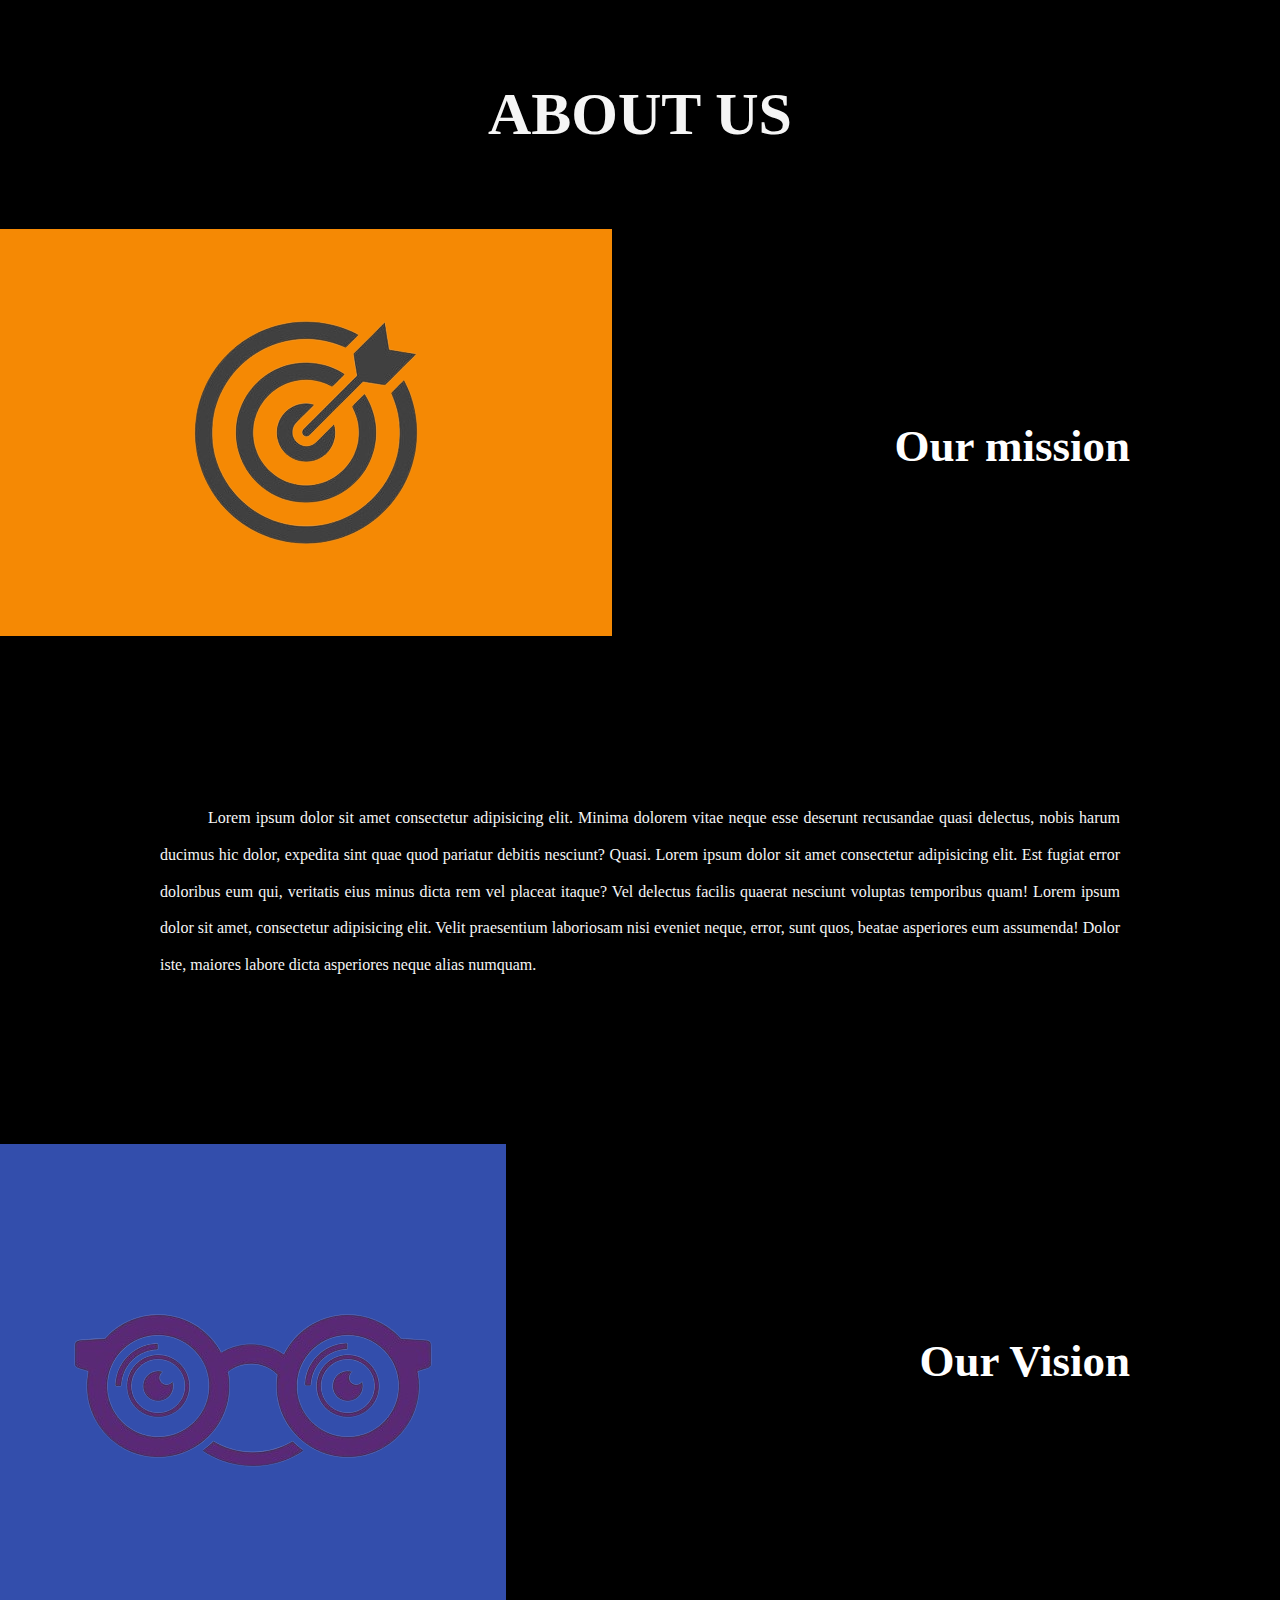
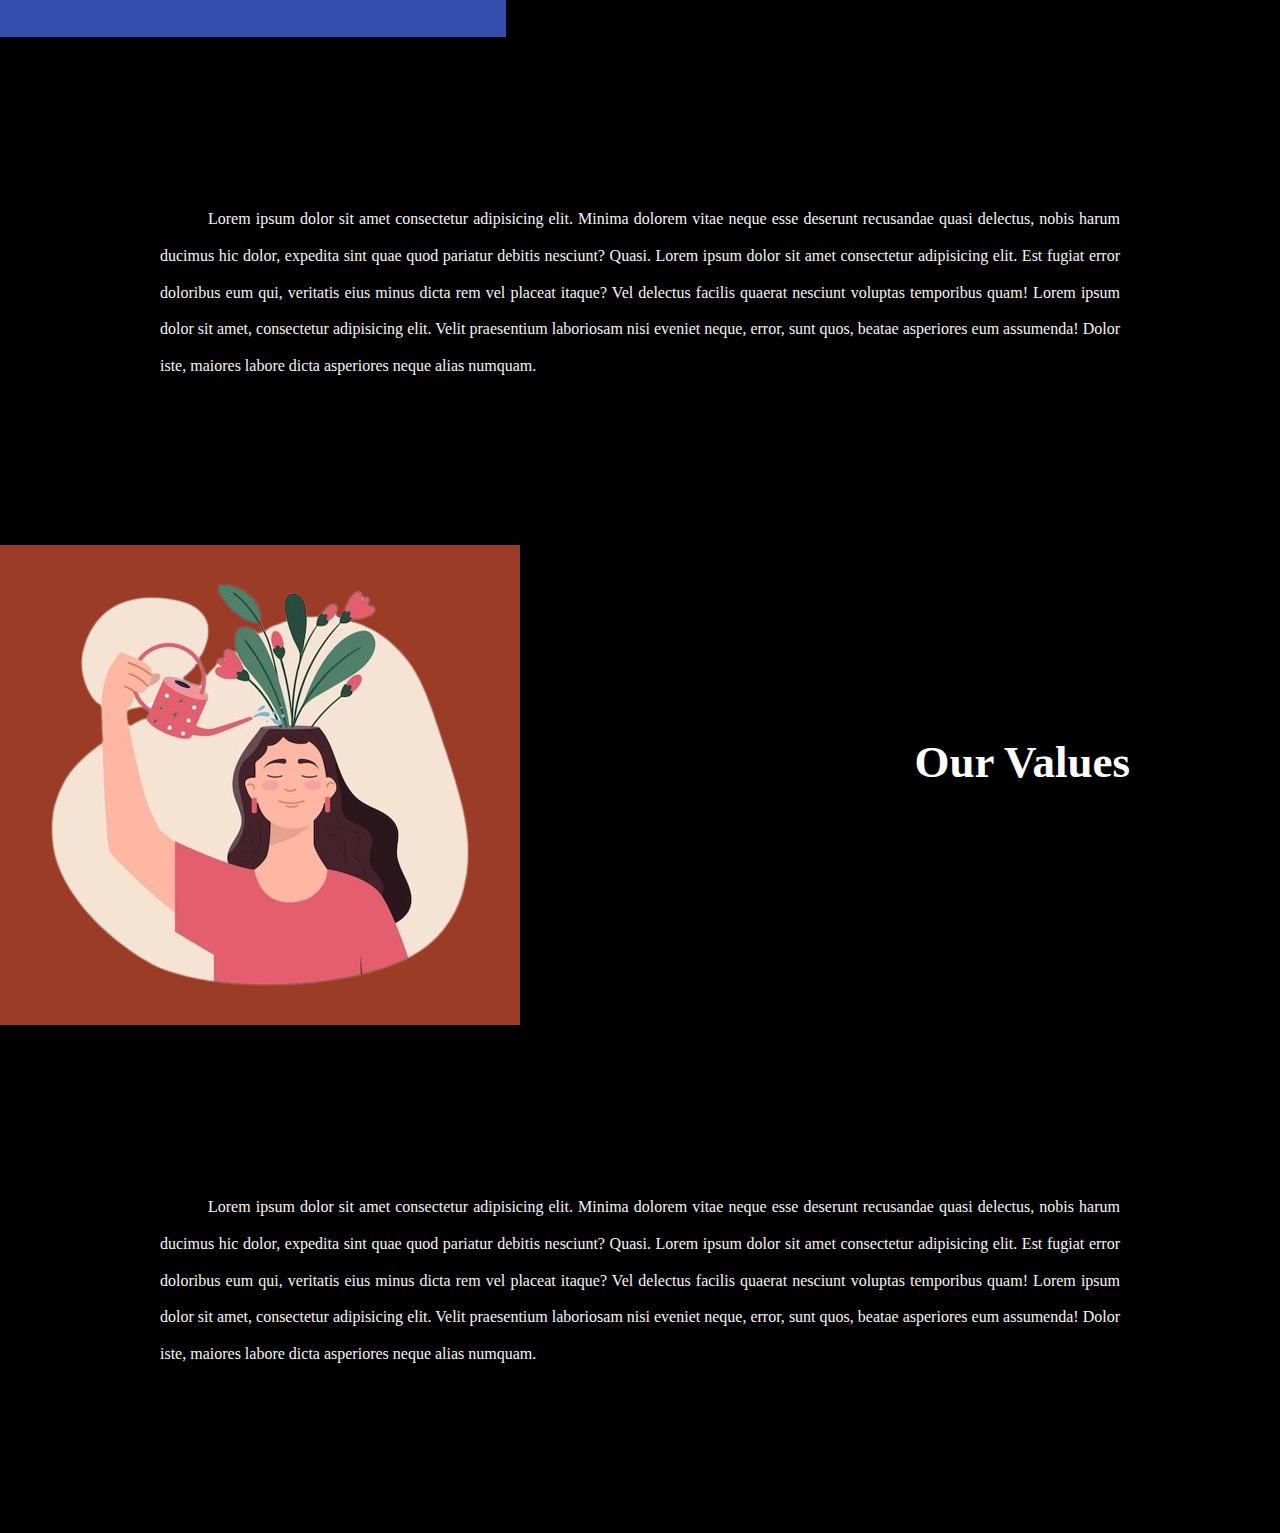
<file: about.html>
<!DOCTYPE html>
<html lang="en">
  <head>
    <meta charset="UTF-8" />
    <meta name="viewport" content="width=device-width, initial-scale=1.0" />
    <title>About Us</title>
    <link rel="shortcut icon" href="images/logo.png" type="image/x-icon" />
    <link rel="stylesheet" href="CSS/style.css">
  </head>
  <body class="all">
      <div class="title">
        <h1>ABOUT US</h1>
      </div>
      <div class="content">
        <div class="mission">
          <h2 class="heading">Our mission</h2>
        <img src="images/mission.png"/>
        <p>
          Lorem ipsum dolor sit amet consectetur adipisicing elit. Minima
          dolorem vitae neque esse deserunt recusandae quasi delectus, nobis
          harum ducimus hic dolor, expedita sint quae quod pariatur debitis
          nesciunt? Quasi. Lorem ipsum dolor sit amet consectetur adipisicing
          elit. Est fugiat error doloribus eum qui, veritatis eius minus dicta
          rem vel placeat itaque? Vel delectus facilis quaerat nesciunt voluptas
          temporibus quam! Lorem ipsum dolor sit amet, consectetur adipisicing
          elit. Velit praesentium laboriosam nisi eveniet neque, error, sunt
          quos, beatae asperiores eum assumenda! Dolor iste, maiores labore
          dicta asperiores neque alias numquam.
        </p>
      </div>

      <div class="vision">
        <h2 class="heading">Our Vision</h2>
        <img src="images/vision.png"/>
        <p>
          Lorem ipsum dolor sit amet consectetur adipisicing elit. Minima
          dolorem vitae neque esse deserunt recusandae quasi delectus, nobis
          harum ducimus hic dolor, expedita sint quae quod pariatur debitis
          nesciunt? Quasi. Lorem ipsum dolor sit amet consectetur adipisicing
          elit. Est fugiat error doloribus eum qui, veritatis eius minus dicta
          rem vel placeat itaque? Vel delectus facilis quaerat nesciunt voluptas
          temporibus quam! Lorem ipsum dolor sit amet, consectetur adipisicing
          elit. Velit praesentium laboriosam nisi eveniet neque, error, sunt
          quos, beatae asperiores eum assumenda! Dolor iste, maiores labore
          dicta asperiores neque alias numquam.
        </p>
      </div>

      <div class="values">
        <h2 class="heading">Our Values</h2>
        <img src="images/values.png"/>
        <p>
          Lorem ipsum dolor sit amet consectetur adipisicing elit. Minima
          dolorem vitae neque esse deserunt recusandae quasi delectus, nobis
          harum ducimus hic dolor, expedita sint quae quod pariatur debitis
          nesciunt? Quasi. Lorem ipsum dolor sit amet consectetur adipisicing
          elit. Est fugiat error doloribus eum qui, veritatis eius minus dicta
          rem vel placeat itaque? Vel delectus facilis quaerat nesciunt voluptas
          temporibus quam! Lorem ipsum dolor sit amet, consectetur adipisicing
          elit. Velit praesentium laboriosam nisi eveniet neque, error, sunt
          quos, beatae asperiores eum assumenda! Dolor iste, maiores labore
          dicta asperiores neque alias numquam.
        </p>
      </div>
      </div>
  </body>
</html>
</file>
<file: CSS/style.css>
* {
    padding: 0;
    margin: 0;
    box-sizing: border-box;
    text-decoration: none;
}

a {
    color: whitesmoke;
}

a:hover {
    color:rgb(245, 137, 4);
}

.logo {
    width: 8%;
    margin: 10px;
    padding: 5px;
    border: 2px solid orange;
    background-color: whitesmoke;
}

body {
    max-width: x;
}

.header {
    display: flex;
    justify-content: space-between;
    border: 2px solid black;
    background-color: black;
    position: fixed;
    top: 0;
    width: 100%;
}

.navbar li {
    display: inline;
    line-height: 70px;
    padding: 10px;
}

section {
    margin: 20px;
    padding: 120px;
    line-height: 1.7;
    text-align: justify;
    max-width: px;
}

.hero {
    text-align: center;
    padding: 150px;
    background-image: url('../images/pic.png');
    background-position: center ;
    background-size: 100% auto;
    color: whitesmoke;
}

.hero a {
    border: 1px solid whitesmoke;
    border-radius: 50px;
    background-color: black;
    padding: 20px;
    line-height: 8;
}

.hero a:hover {
    background-color: transparent;
}

h2 {
    text-align: center;
    font-size: 30px;
    margin-top: px;
}

h3 {
    margin: 20px;
}

h4 {
    margin: 30px;
}

p {
    text-indent: 3em;
}

footer {
     background-color: black;
}

footer h2 {
    color: azure;
    margin: 40px;
    padding: 20px;
}

footer p {
    color: azure;
    text-align: center;
    padding: 20px;
}

.icons {
    margin: 30px;
    font-size: 30px;
    text-align: center;
    color: azure;
    justify-content: space-around;
}

.icons li {
    list-style-type: none;
    display: inline;
}

/* CSS for About Us */

.all {
    background-color: black;
}

.all p {
    color: whitesmoke;
    padding: 20px;
}

.title {
   text-align: center;
   background-color: black;
   color: whitesmoke;
   font-size: 30px;
   margin: 40px;
   padding: 20px;
}

.mission img {
    background-color: rgb(245, 137, 4);
    
}

.vision img {
    background-color: #334eac;
}

.values img {
    background-color: #9b3c27;
}

.content p{
    margin: 40px;
    line-height: 2.3;
    text-align: justify;
    padding: 120px;
}

.heading {
    color: white;
    float: right;
    line-height: 3;
    padding: 150px;
    font-size: 45px;
}

/* CSS for sign up */

.signup {
     box-sizing: border-box;
     border: 1px solid rgb(245, 137, 4);
     width: 33%;
     text-align: center;
     padding: 20px;
     margin: 90px auto;
     background-image: url('../images/pic.png');
     background-size: cover;
     color: wheat;
}

h1 {
    margin: 20px;
}

form {
    padding: 20px;
}

label {
    padding: 45px;   
}

input {
    height: 29px;
    width: 270px;
    margin: 5px;
    background-color: whitesmoke;
    border: none;
    border-radius: 5px;
}

button {
    margin: 20px;
    padding: 10px;
    width: 130px;
    height: 50px;
    font-size: 15px;
    color: aliceblue;
    background-color: black;
    border: none;
    border-radius: 30px;
}

a:hover button {
    background-color: rgb(245, 137, 4);;
    color: black;
}

@media (max-width: 1200px) {
    .hero {
        background-image: url('../images/pic.png');
        background-repeat: no-repeat;
        background-size: cover;
    }

    input {
        height: 25px;
        width: 190px;
    }

    .signup {
        width: 50%;
   }

   .title {
    text-align: center;
 }

 .logo {
    width: 10%;
}
}

@media (max-width: 3000px) {
    .hero h1 {
        font-size: 21px;
    }

    .hero h3 {
        font-size: 17px;
    }

    .signup {
        width: 70%;
   }
}
</file>
